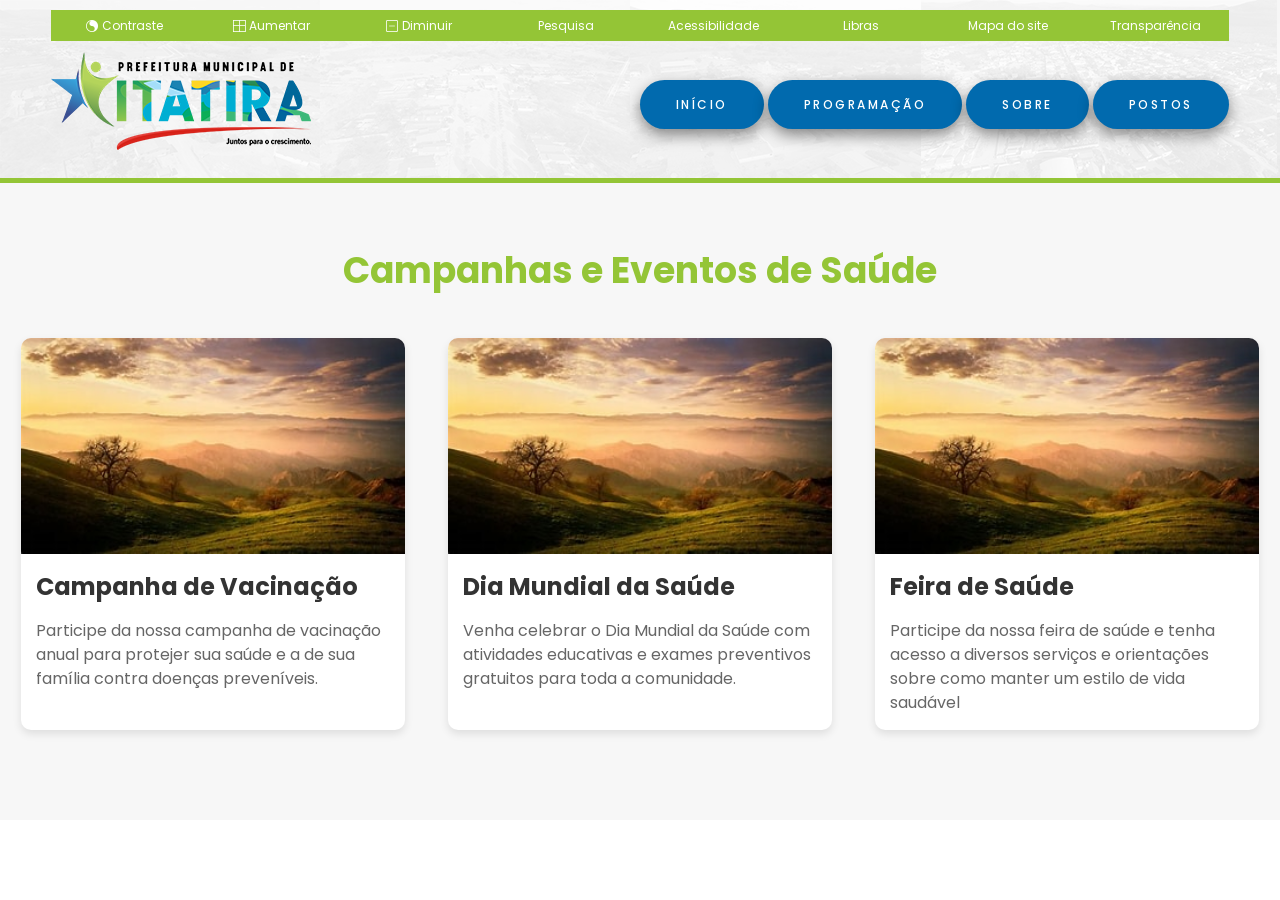
<file: index.html>
<!DOCTYPE html>
<html lang="pt-br">
<head>
    <meta charset="UTF-8">
    <meta name="viewport" content="width=device-width, initial-scale=1.0">
    <title>Saúde - Itatira</title>

    <link rel="stylesheet" href="CSS\style.css"> <!-- Link da folha de estilo - CSS-->
    <!-- Core css -->
    <link rel="stylesheet" href="https://cdn.jsdelivr.net/npm/bootstrap-icons@1.10.5/font/bootstrap-icons.css">
    <!-- /. Core css -->

    <!-- Linkagem de fonts e icons -->
    <link rel="preconnect" href="https://fonts.googleapis.com">
    <link rel="preconnect" href="https://fonts.gstatic.com" crossorigin>
    <link href="https://fonts.googleapis.com/css2?family=Poppins:ital,wght@0,100;0,200;0,300;0,400;0,500;0,600;0,700;0,800;0,900;1,100;1,200;1,300;1,400;1,500;1,600;1,700;1,800;1,900&display=swap" rel="stylesheet">
    <link rel="preconnect" href="https://fonts.googleapis.com">
    <link rel="preconnect" href="https://fonts.gstatic.com" crossorigin>
    <link href="https://fonts.googleapis.com/css2?family=Licorice&display=swap" rel="stylesheet">
    
    <link rel="stylesheet" href="https://cdn.jsdelivr.net/npm/bootstrap-icons@1.11.3/font/bootstrap-icons.min.css">
    <!-- Icons -->
</head>
<body>
        <header id="inicio" style="background-image: url(IMG/bgHeader.jpg);">
            <div class="container-menu" style="background-color: #94C536; text-align: center; ">
                <div class="container">
                    <div class="row" id="font-setting-buttons" style="line-height: 30px; display: flex;">
                        <div style="margin-bottom: 0px; padding-left:0; padding-right:0; flex: 1;"><a href="#altocontraste" id="altocontraste" onclick="window.toggleContrast()" style="cursor:pointer;" accesskey="2" title="Aplicar Contraste"><i class="bi bi-brilliance"></i> <span class="nomefora"> Contraste</span></a></div>
                        <div style="margin-bottom: 0px; padding-left:0; padding-right:0; flex: 1;"><a class="nav-link increase-me btn-list-top" style="cursor:pointer; " accesskey="A" title="Aumentar texto"><i class="bi bi-border-all"></i> <span class="nomefora"> Aumentar</span></a></div>
                        <div style="margin-bottom: 0px; padding-left:0; padding-right:0; flex: 1;"><a class="nav-link decrease-me btn-list-top" style="cursor:pointer; " accesskey="D" title="Diminuir texto"><i class="bi bi-dash-square"></i> <span class="nomefora"> Diminuir</span></a></div>
                        <div style="margin-bottom: 0px; padding-left:0; padding-right:0; flex: 1;"><a href="/pesquisa.php"><i class="fa fa-search" title="Pesquisa avançada"></i> <span class="nomefora">Pesquisa</span></a></div>
                        <div style="margin-bottom: 0px; padding-left:0; padding-right:0; flex: 1;"><a href="/acessibilidade.php" accesskey="1" title="Página de acessibilidade"><i class="fa fa-smile-o"></i> <span class="nomefora">Acessibilidade</span></a></div>
                        <div style="margin-bottom: 0px; padding-left:0; padding-right:0; flex: 1;"><a style="cursor:pointer;" href="https://www.gov.br/governodigital/pt-br/vlibras" target="_blank" accesskey="M" title="VLibras"><i class="fa fa-hand-paper-o"></i> <span class="nomefora"> Libras</span></a>
                        </div>
                        <div style="margin-bottom: 0px; padding-left:0; padding-right:0; flex: 1;"> <a class="nav-link btn-list-top" href="/mapadosite.php" accesskey="M"><i class="fa fa-sitemap" title="Mapa do site navegue"></i><span class="nomefora"> Mapa do site</span></a></div>
                        <div style="margin-bottom: 0px; padding-left:0; padding-right:0; flex: 1;"><a href="/acessoainformacao.php"><i class="fa fa-bars"></i> <span class="nomefora" title="Transparência da entidade"> Transparência</span></a></div>
                    </div>
                </div>
            </div>
            <div class="interface">
                <div class="logo">
                    <a href="#">
                        <img src="IMG\logoPrefeitura.png" alt="Logo prefeitura">
                    </a>
                </div> <!-- /. Logo-->

                <nav class="menuDesktop">
                    <ul>
                        <li><a href="#inicio">Início</a></li>
                        <li><a href="#especialidades">Programação</a></li>
                        <li><a href="#sobre">Sobre</a></li>
                        <li><a href="#portfolio">Postos</a></li>
                    </ul>
                </nav><!-- /. menuDesktop-->
            </div> <!-- /. interface -->
        </header> <!-- /. inicio -->
        
        <!--Seção de Campanhas e Eventos-->
        <section id="campanhas-eventos" class="campanhas-eventos">
            <div class="container">
                <h2 class="titulo">Campanhas e Eventos de Saúde</h2>
                <div class="row eventos-lista">
                    <div class="evento">
                        <img src="IMG/th.jfif" alt="Imagem">
                        <h3>Campanha de Vacinação</h3>
                        <p>Participe da nossa campanha de vacinação anual para protejer sua saúde e a de sua família contra doenças preveníveis.</p>
                    </div>
                    <div class="evento">
                        <img src="IMG/th.jfif" alt="Imagem">
                        <h3>Dia Mundial da Saúde</h3>
                        <p>Venha celebrar o Dia Mundial da Saúde com atividades educativas e exames preventivos gratuitos para toda a comunidade.</p>
                    </div>
                    <div class="evento">
                        <img src="IMG/th.jfif" alt="Imagem">
                        <h3>Feira de Saúde</h3>
                        <p>Participe da nossa feira de saúde e tenha acesso a diversos serviços e orientações sobre como manter um estilo de vida saudável</p>
                    </div>
                </div>
            </div>
        </section>
        
</body>
</html>
</file>
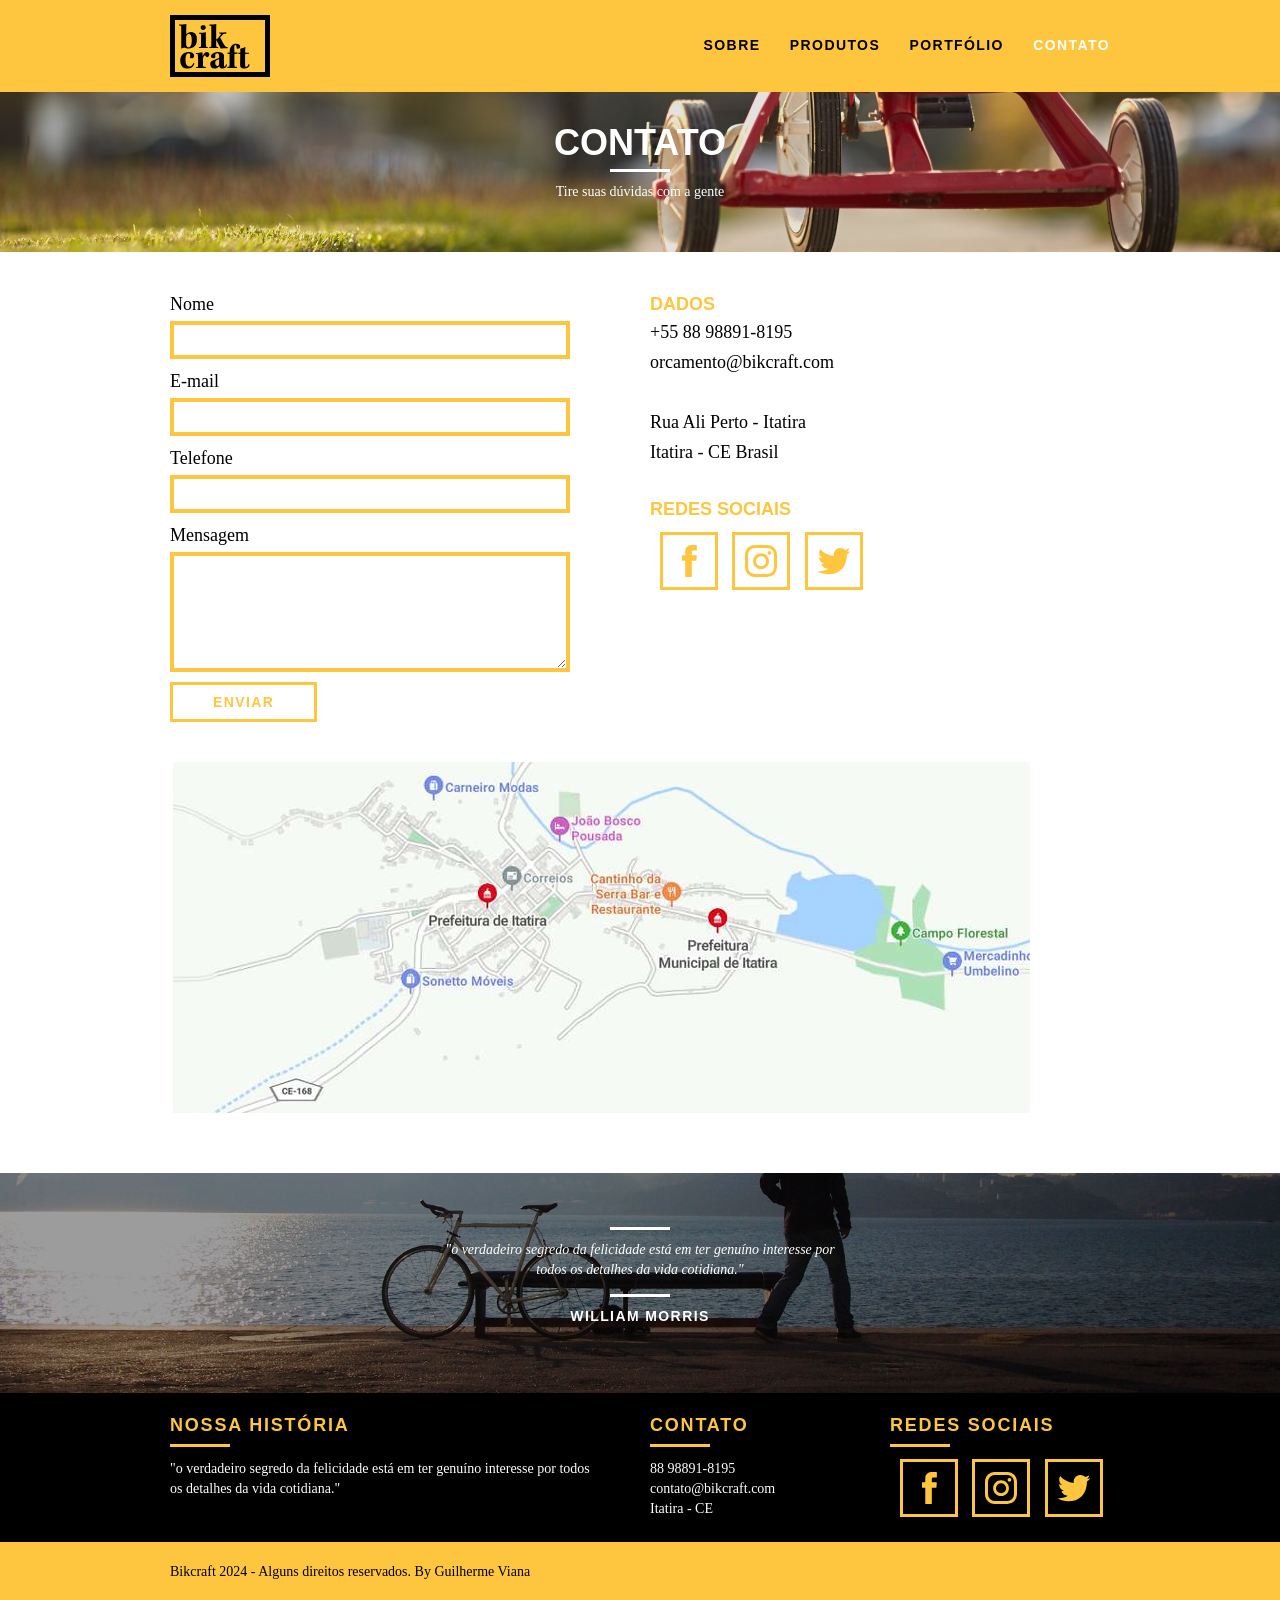
<file: contato.html>
<!DOCTYPE html>
<html lang="pt-br">
    <head>
        <meta charset="utf-8">
        <title>Bikcraft - Contato - 88 98891-8195</title>
		<meta name="description" content="Compre a sua bicicleta personalizada na Bikcraft. Possuímos modelos Passeio, Retrô e Esporte.">

		<meta property="og:type" content="website"/>
		<meta property="og:title" content="Bikcraft - Contato - 21 9999-9999"/>
		<meta property="og:description" content="Compre a sua bicicleta personalizada na Bikcraft. Possuímos modelos Passeio, Retrô e Esporte."/>
		<meta property="og:url" content="http://bikcraft.com/contato.html"/>
		<meta property="og:image" content="http://bikcraft.com/img/og-image.png"/>

        <meta name="viewport" content="width=device-width, initial-scale=1">

        <link rel="shortcut icon" href="favicon.png">
        
        <link rel="stylesheet" href="css/style.css">
        <script>document.documentElement.classList.add("js");</script>
    </head>
    <body>

        <header class="header">
            <div class="container">
                <a href="index.html" class="grid-4">
                    <img src="img/bikcraft.svg" alt="Bikcraft">
                </a>
                <nav class="grid-12 header_menu">
                    <ul>
                        <li><a href="sobre.html">Sobre</a></li>
                        <li><a href="produtos.html" >Produtos</a></li>
                        <li><a href="portfolio.html">Portfólio</a></li>
                        <li><a href="contato.html" class="menu_ativo">Contato</a></li>
                    </ul>
                </nav>
            </div>
        </header>

        <section class="introducao-interna interna_contato">
            <div class="container">
                <h1 data-anime="400" class="fadeInDown">Contato</h1>
                <p data-anime="800" class="fadeInDown">Tire suas dúvidas com a gente</p>
            </div>
        </section>

        <section class="contato container fadeInDown" data-anime="1200">
            <form id="form_orcamento" method="POST" action="./enviar.php" class="contato_form grid-8 formphp">
                <label for="nome">Nome</label>
                <input type="text" id="nome" name="nome" required>
                <label for="email">E-mail</label>
                <input type="email" id="email" name= "email" required >
                <label for="telefone">Telefone</label>
                <input type="text" id="telefone" name="telefone" >

                <label class="nao-aparece">Se você não é um robô, deixe em branco.</label>
                <input type="text" class="nao-aparece" name="leaveblank">
                <label class="nao-aparece">Se você não é um robô, não mude este campo.</label>
                <input type="text" class="nao-aparece" name="dontchange" value="http://">

                <label for="mensagem">Mensagem</label>
                <textarea id="mensagem" name="mensagem" required></textarea>
                <button id="enviar" name="enviar" class="btn btn-preto" type="submit">Enviar</button>
            </form>
            <div class="contato_dados grid-8">
                <h3>Dados</h3>
                <span>+55 88 98891-8195</span>
                <span>orcamento@bikcraft.com</span>
                <span>Rua Ali Perto - Itatira</span>
                <span>Itatira - CE Brasil</span>
                <h3>Redes Sociais</h3>
                <ul>
                    <li><a href="http://facebook.com" target="_blank"><img src="img/redes-sociais/facebook.svg" alt="Facebook"></a></li>
                    <li><a href="http://instagram.com" target="_blank"><img src="img/redes-sociais/instagram.svg" alt="Instagram"></a></li>
                    <li><a href="http://twitter.com" target="_blank"><img src="img/redes-sociais/twitter.svg" alt="Twitter"></a></li>
                </ul>
            </div>
        </section>

        <section class="container contato_mapa">
            <a href="http://google.com" target="_blank" class="grid-16"><img src="img/endereço-bikcraft.png" alt="Endereço da Bikcraft"></a>
        </section>

        <div class="quebra">
            
            <blockquote class="quote-externo container">
                <p>"o verdadeiro segredo da felicidade está em ter genuíno interesse por todos os detalhes da vida cotidiana."</p>
                <cite>WILLIAM MORRIS</cite>
            </blockquote>
        </div>

        <footer>
            <div class="footer">
                <div class="container">

                    <div class="grid-8 footer_historia" >
                        <h3>Nossa História</h3>
                        <p>"o verdadeiro segredo da felicidade está em ter genuíno interesse por todos os detalhes da vida cotidiana."</p>
                    </div>

                    <div class="grid-4 footer_contato">
                        <h3>Contato</h3>
                        <ul>
                            <li>88 98891-8195</li>
                            <li>contato@bikcraft.com</li>
                            <li>Itatira - CE</li>
                        </ul>
                    </div>

                    <div class="grid-4 footer_redes">
                        <h3>Redes Sociais</h3>
                        <ul>
                            <li><a href="http://facebook.com" target="_blank"><img src="img/redes-sociais/facebook.svg" alt="Facebook"></a></li>
                            <li><a href="http://instagram.com/a7xsempre" target="_blank"><img src="img/redes-sociais/instagram.svg" alt="Instagram"></a></li>
                            <li><a href="http://twitter.com" target="_blank"><img src="img/redes-sociais/twitter.svg" alt="Twitter"></a></li>
                        </ul>
                    </div>
                </div>

            </div>

            <div class="copy">
                <div class="container">
                    <p class="grid-16">Bikcraft 2024 - Alguns direitos reservados. By Guilherme Viana</p>
                </div>
            </div>
        </footer>

        <script src="./js/simple-anime.js"></script>
        <script src="./js/simple-form.js"></script>
        <script src="./js/script.js"></script>
    </body>
</html>
</file>
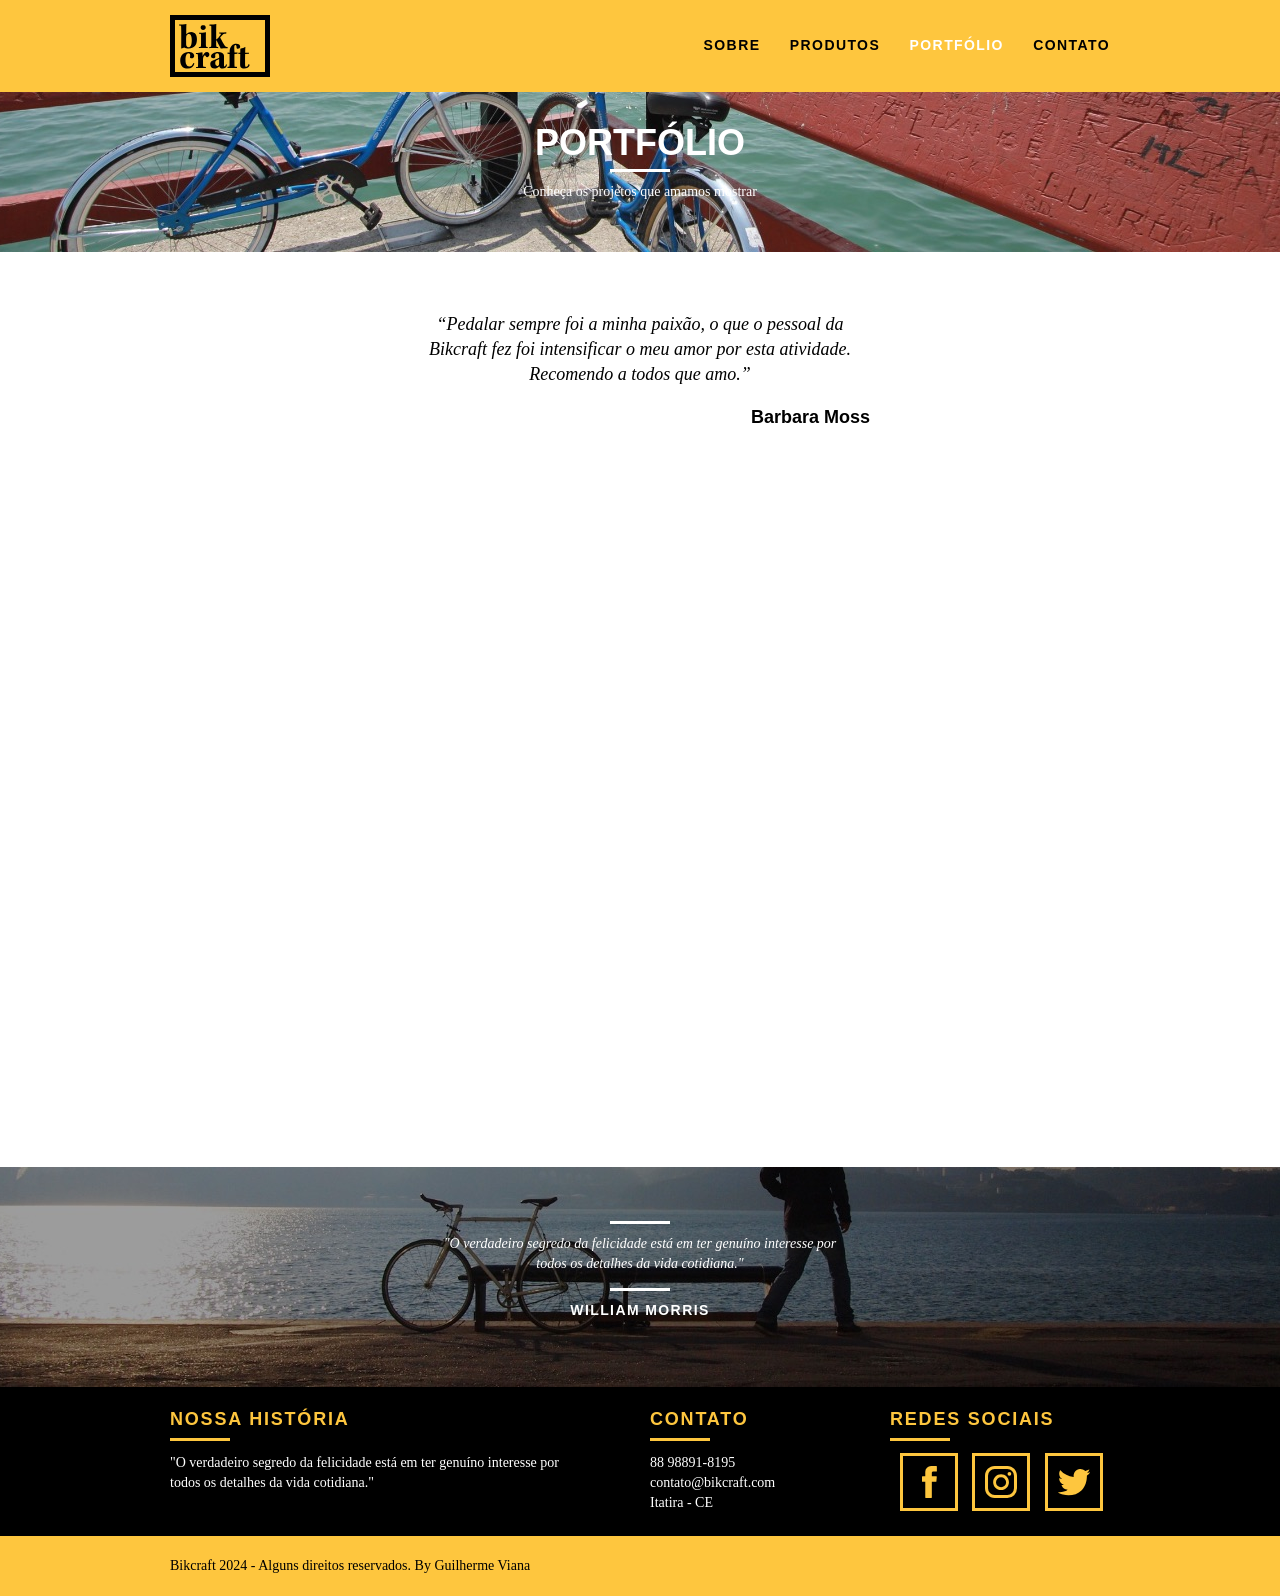
<file: portfolio.html>
<!DOCTYPE html>
<html lang="pt-br">
    <head>
        <meta charset="utf-8">
        <title>Bikcraft - Conheça o portfólio de clientes</title>
		<meta name="description" content="Compre a sua bicicleta personalizada na Bikcraft. Possuímos modelos Passeio, Retrô e Esporte.">

		<meta property="og:type" content="website"/>
		<meta property="og:title" content="Bikcraft - Conheça o portfólio de clientes"/>
		<meta property="og:description" content="Compre a sua bicicleta personalizada na Bikcraft. Possuímos modelos Passeio, Retrô e Esporte."/>
		<meta property="og:url" content="http://bikcraft.com/portfolio.html"/>
		<meta property="og:image" content="http://bikcraft.com/img/og-image.png"/>

        <meta name="viewport" content="width=device-width, initial-scale=1">
        
        <link rel="shortcut icon" href="favicon.png">
        
        <link rel="stylesheet" href="css/style.css">
        <script>document.documentElement.classList.add("js");</script>
    </head>
    <body>

        <header class="header">
            <div class="container">
                <a href="index.html" class="grid-4">
                    <img src="img/bikcraft.svg" alt="Bikcraft">
                </a>
                <nav class="grid-12 header_menu">
                    <ul>
                        <li><a href="sobre.html" >Sobre</a></li>
                        <li><a href="produtos.html">Produtos</a></li>
                        <li><a href="portfolio.html" class="menu_ativo">Portfólio</a></li>
                        <li><a href="contato.html">Contato</a></li>
                    </ul>
                </nav>
            </div>
        </header>

        <section class="introducao-interna interna_portfolio">
            <div class="container">
                <h1 data-anime="400" class="fadeInDown">Portfólio</h1>
                <p data-anime="800" class="fadeInDown">Conheça os projetos que amamos mostrar</p>
            </div>
        </section>

        <section class="container fadeInDown" data-slide="quote" data-anime="1000">
            <blockquote class="quote_clientes">
                <p>“Pedalar sempre foi a minha paixão, o que o pessoal da Bikcraft fez foi intensificar o meu amor por esta atividade. Recomendo a todos que amo.”</p>
                <cite>Barbara Moss</cite>
            </blockquote>
            <blockquote class="quote_clientes">
                <p>“Nada melhor do que dar um rolê com a minha Bikcraft na orla. Essa é a minha companheira mais fiel, nunca me traiu e está sempre a minha disposição.”</p>
                <cite>Jhony Rato</cite>
            </blockquote>
            <blockquote class="quote_clientes">
                <p>“Aqueles que ainda não possuem uma Bikcraft, não sabem o que estão perdendo. A precisão é absurda e a velocidade transcendental. Nunca vi nada igual.”</p>
                <cite>Bernardo</cite>
            </blockquote>
        </section>

        <section class="portfolio fadeInDown" data-anime="1200">
            <div class="container" data-slide="portfolio">
                <ul class="portfolio_lista">
                    <li class="grid-8"><img src="img/portfolio/retro.jpg" alt="Bicicleta Retro"></li>
                    <li class="grid-8"><img src="img/portfolio/passeio.jpg" alt="Bicicleta Passeio"></li>
                    <li class="grid-16"><img src="img/portfolio/esporte.jpg" alt="Bicicleta Esporte"></li>
                </ul>
                <ul class="portfolio_lista">
                    <li class="grid-8"><img src="img/portfolio/passeio.jpg" alt="Bicicleta Passeio"></li>
                    <li class="grid-8"><img src="img/portfolio/retro.jpg" alt="Bicicleta Retro"></li>
                    <li class="grid-16"><img src="img/portfolio/esporte.jpg" alt="Bicicleta Esporte"></li>
                </ul>
            </div>
        </section>

        <div class="quebra">
            
            <blockquote class="quote-externo container">
                <p>"O verdadeiro segredo da felicidade está em ter genuíno interesse por todos os detalhes da vida cotidiana."</p>
                <cite>WILLIAM MORRIS</cite>
            </blockquote>
        </div>

        <footer>
            <div class="footer">
                <div class="container">

                    <div class="grid-8 footer_historia" >
                        <h3>Nossa História</h3>
                        <p>"O verdadeiro segredo da felicidade está em ter genuíno interesse por todos os detalhes da vida cotidiana."</p>
                    </div>

                    <div class="grid-4 footer_contato">
                        <h3>Contato</h3>
                        <ul>
                            <li>88 98891-8195</li>
                            <li>contato@bikcraft.com</li>
                            <li>Itatira - CE</li>
                        </ul>
                    </div>

                    <div class="grid-4 footer_redes">
                        <h3>Redes Sociais</h3>
                        <ul>
                            <li><a href="http://facebook.com" target="_blank"><img src="img/redes-sociais/facebook.svg" alt="Facebook"></a></li>
                            <li><a href="http://instagram.com/a7xsempre" target="_blank"><img src="img/redes-sociais/instagram.svg" alt="Instagram"></a></li>
                            <li><a href="http://twitter.com" target="_blank"><img src="img/redes-sociais/twitter.svg" alt="Twitter"></a></li>
                        </ul>
                    </div>
                </div>

            </div>

            <div class="copy">
                <div class="container">
                    <p class="grid-16">Bikcraft 2024 - Alguns direitos reservados. By Guilherme Viana</p>
                </div>
            </div>
        </footer>

        <script src="./js/simple-anime.js"></script>
        <script src="./js/simple-slide.js"></script>
        <script src="./js/script.js"></script>
    </body>
</html>
</file>
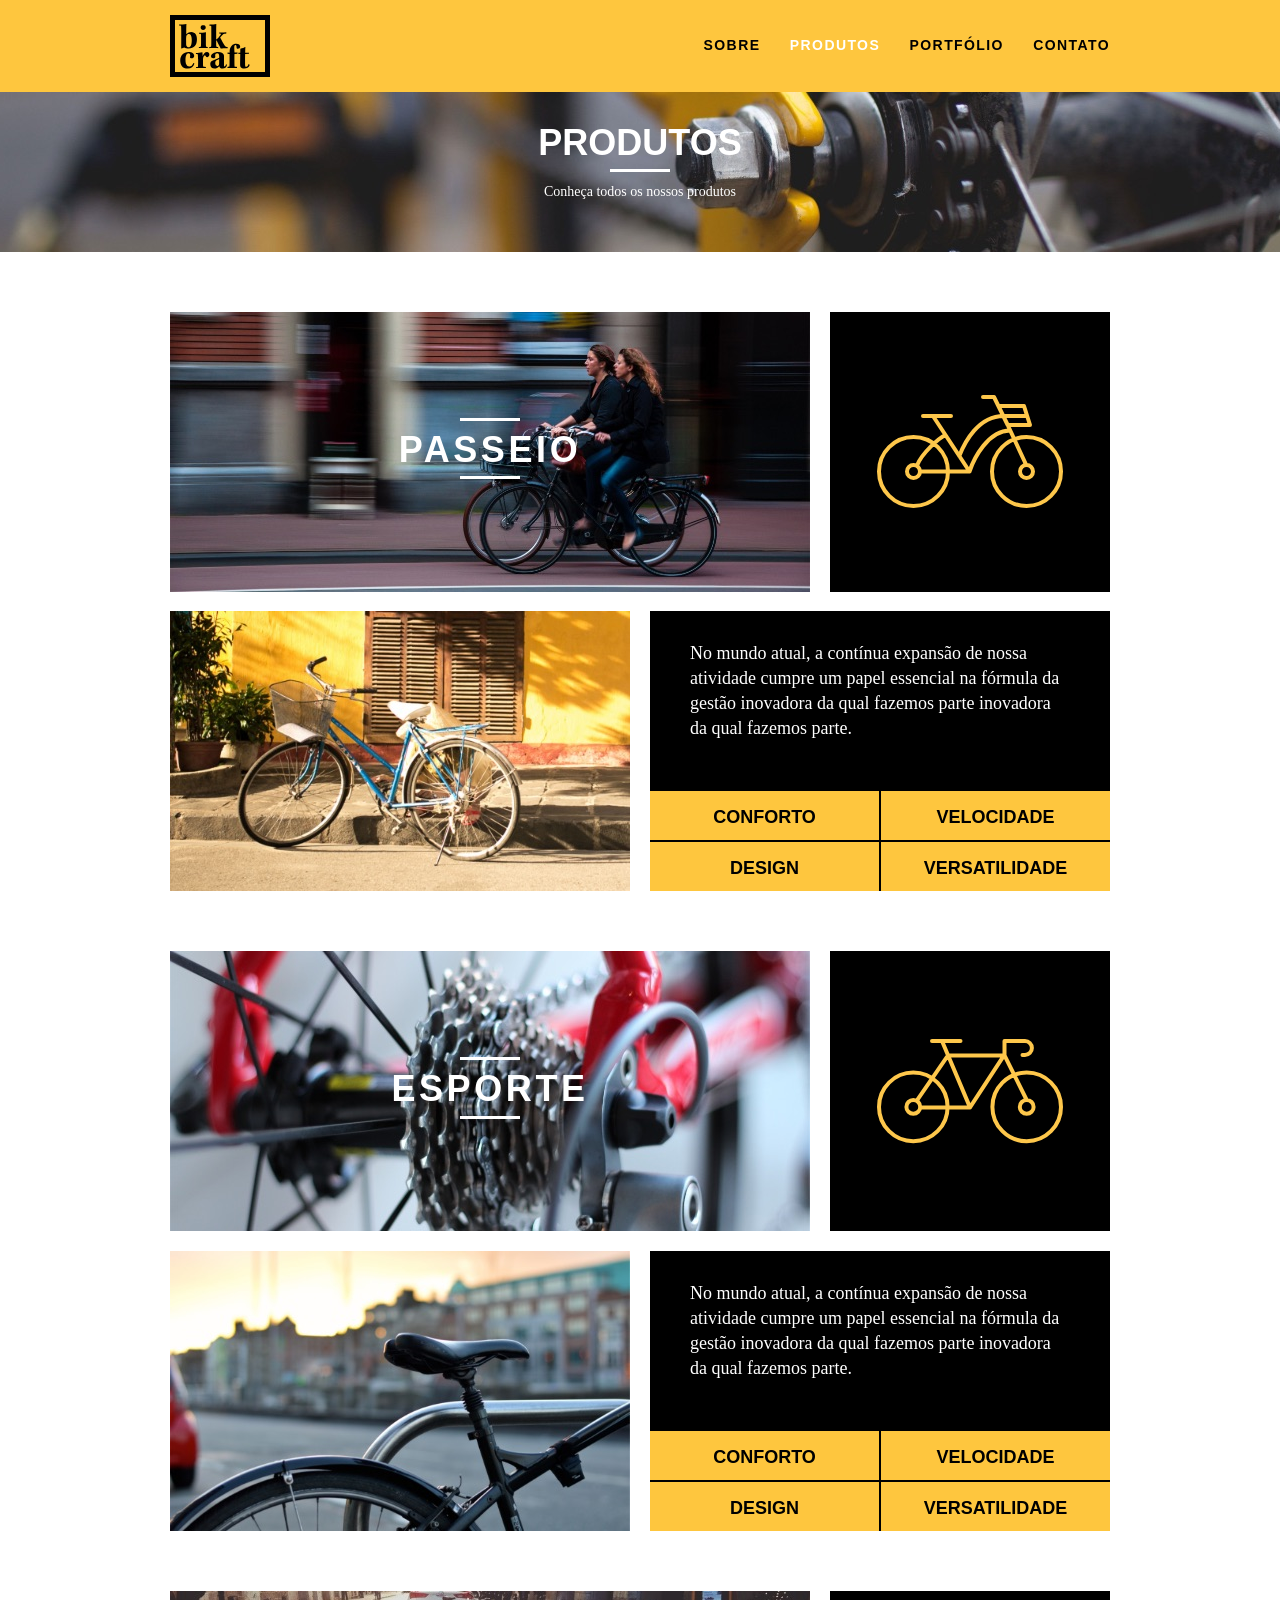
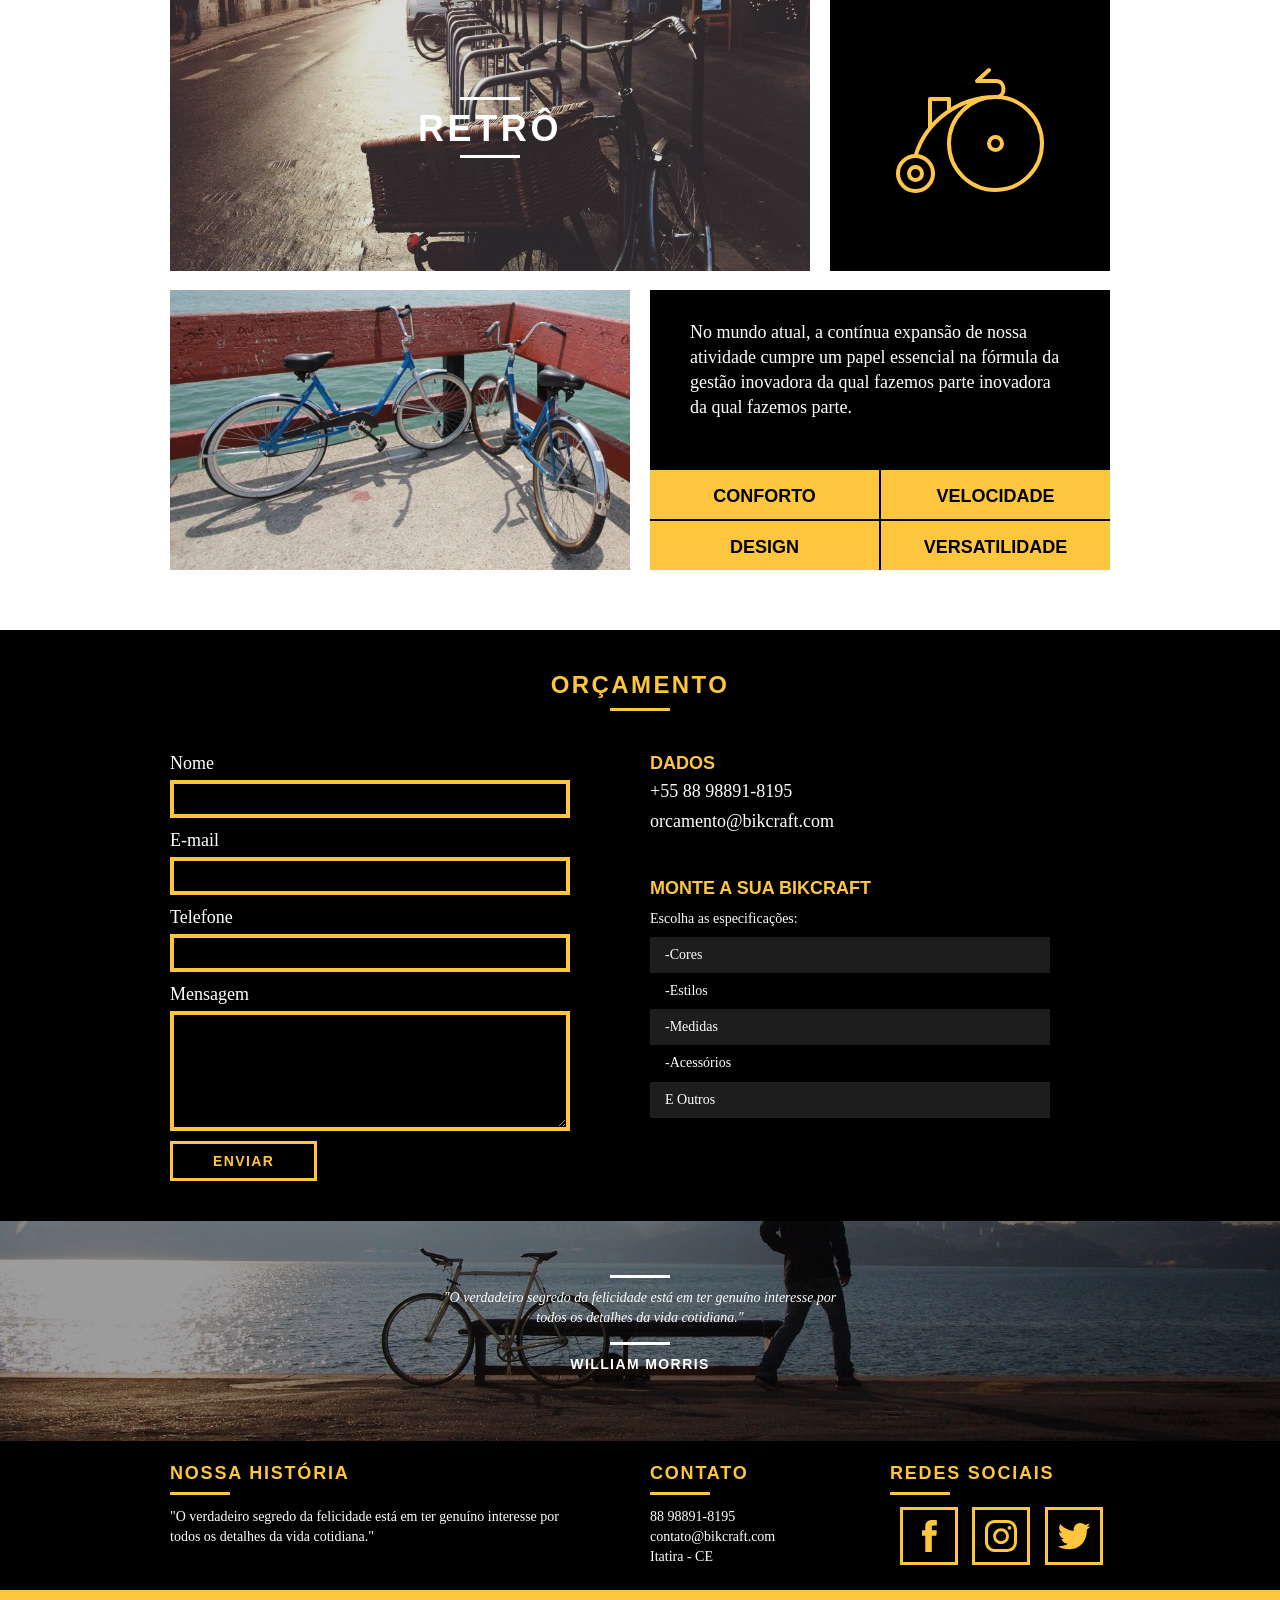
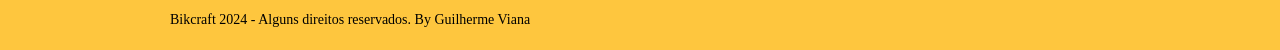
<file: produtos.html>
<!DOCTYPE html>
<html lang="pt-br">
    <head>
        <meta charset="utf-8">
        <title>Bikcraft - Conheça as linhas Passeio, Retrô e Esporte</title>
		<meta name="description" content="Compre a sua bicicleta personalizada na Bikcraft. Possuímos modelos Passeio, Retrô e Esporte.">

		<meta property="og:type" content="website"/>
		<meta property="og:title" content="Bikcraft - Conheça as linhas Passeio, Retrô e Esporte"/>
		<meta property="og:description" content="Compre a sua bicicleta personalizada na Bikcraft. Possuímos modelos Passeio, Retrô e Esporte."/>
		<meta property="og:url" content="http://bikcraft.com/produtos.html"/>
		<meta property="og:image" content="http://bikcraft.com/img/og-image.png"/>

		<meta name="viewport" content="width=device-width, initial-scale=1">

        <link rel="shortcut icon" href="favicon.png">
        
        <link rel="stylesheet" href="css/style.css">
        <script>document.documentElement.classList.add("js");</script>
    </head>
    <body>

        <header class="header">
            <div class="container">
                <a href="index.html" class="grid-4">
                    <img src="img/bikcraft.svg" alt="Bikcraft">
                </a>
                <nav class="grid-12 header_menu">
                    <ul>
                        <li><a href="sobre.html">Sobre</a></li>
                        <li><a href="produtos.html" class="menu_ativo">Produtos</a></li>
                        <li><a href="portfolio.html">Portfólio</a></li>
                        <li><a href="contato.html">Contato</a></li>
                    </ul>
                </nav>
            </div>
        </header>

        <section class="introducao-interna interna_produtos">
            <div class="container">
                <h1 data-anime="400" class="fadeInDown">Produtos</h1>
                <p data-anime="800" class="fadeInDown">Conheça todos os nossos produtos</p>
            </div>
        </section>

        <section class="container produto_item fadeInDown" data-anime="1200">
            <div class="grid-11">
                <img src="img/produtos/bikcraft-passeio-1.jpg" alt="Bikcraft Passeio">
                <h2>Passeio</h2>
            </div>
            <div class="grid-5 produto_icone"><img src="img/produtos/passeio.svg" alt=""></div>
            <div class="grid-8"><img src="img/produtos/bikcraft-passeio-2.jpg" alt=""></div>
            <div class="grid-8 produto_info">
                <p>No mundo atual, a contínua expansão de nossa atividade cumpre um papel essencial na fórmula da gestão inovadora da qual fazemos parte inovadora da qual fazemos parte.</p>
                <ul>
                    <li>Conforto</li>
                    <li>Velocidade</li>
                    <li>Design</li>
                    <li>Versatilidade</li>
                </ul>
            </div>
        </section>

        <section class="container produto_item">
            <div class="grid-11">
                <img src="img/produtos/bikcraft-esporte-1.jpg" alt="Bikcraft esporte">
                <h2>Esporte</h2>
            </div>
            <div class="grid-5 produto_icone"><img src="img/produtos/esporte.svg" alt=""></div>
            <div class="grid-8"><img src="img/produtos/bikcraft-esporte-2.jpg" alt=""></div>
            <div class="grid-8 produto_info">
                <p>No mundo atual, a contínua expansão de nossa atividade cumpre um papel essencial na fórmula da gestão inovadora da qual fazemos parte inovadora da qual fazemos parte.</p>
                <ul>
                    <li>Conforto</li>
                    <li>Velocidade</li>
                    <li>Design</li>
                    <li>Versatilidade</li>
                </ul>
            </div>
        </section>

        <section class="container produto_item">
            <div class="grid-11">
                <img src="img/produtos/bikcraft-retro-1.jpg" alt="Bikcraft retro">
                <h2>Retrô</h2>
            </div>
            <div class="grid-5 produto_icone"><img src="img/produtos/retro.svg" alt=""></div>
            <div class="grid-8"><img src="img/produtos/bikcraft-retro-2.jpg" alt=""></div>
            <div class="grid-8 produto_info">
                <p>No mundo atual, a contínua expansão de nossa atividade cumpre um papel essencial na fórmula da gestão inovadora da qual fazemos parte inovadora da qual fazemos parte.</p>
                <ul>
                    <li>Conforto</li>
                    <li>Velocidade</li>
                    <li>Design</li>
                    <li>Versatilidade</li>
                </ul>
            </div>
        </section>

        <section class="orcamento">
            <div class="container">
                <h2 class="subtitulo">Orçamento</h2>
                <form id="form_orcamento" method="POST" action="./enviar.php" class="form grid-8 formphp">
                    <label for="nome">Nome</label>
                    <input type="text" id="nome" name="nome" required>
                    <label for="email">E-mail</label>
                    <input type="email" id="email" name= "email" required >
                    <label for="telefone">Telefone</label>
                    <input type="text" id="telefone" name="telefone" >

                    <label class="nao-aparece">Se você não é um robô, deixe em branco.</label>
                    <input type="text" class="nao-aparece" name="leaveblank">
                    <label class="nao-aparece">Se você não é um robô, não mude este campo.</label>
                    <input type="text" class="nao-aparece" name="dontchange" value="http://">

                    <label for="mensagem">Mensagem</label>
                    <textarea id="mensagem" name="mensagem" required></textarea>
                    <button id="enviar" name="enviar" class="btn" type="submit">Enviar</button>
                </form>
                <div class="orcamento_dados grid-8">
                    <h3>Dados</h3>
                    <span>+55 88 98891-8195</span>
                    <span>orcamento@bikcraft.com</span>
                    <h3>Monte a sua Bikcraft</h3>
                    <p>Escolha as especificações:</p>
                    <ul>
                        <li>-Cores</li>
                        <li>-Estilos</li>
                        <li>-Medidas</li>
                        <li>-Acessórios</li>
                        <li>E Outros</li>
                    </ul>
                </div>
            </div>
        </section>

        <div class="quebra">
            
            <blockquote class="quote-externo container">
                <p>"O verdadeiro segredo da felicidade está em ter genuíno interesse por todos os detalhes da vida cotidiana."</p>
                <cite>WILLIAM MORRIS</cite>
            </blockquote>
        </div>

        <footer>
            <div class="footer">
                <div class="container">

                    <div class="grid-8 footer_historia" >
                        <h3>Nossa História</h3>
                        <p>"O verdadeiro segredo da felicidade está em ter genuíno interesse por todos os detalhes da vida cotidiana."</p>
                    </div>

                    <div class="grid-4 footer_contato">
                        <h3>Contato</h3>
                        <ul>
                            <li>88 98891-8195</li>
                            <li>contato@bikcraft.com</li>
                            <li>Itatira - CE</li>
                        </ul>
                    </div>

                    <div class="grid-4 footer_redes">
                        <h3>Redes Sociais</h3>
                        <ul>
                            <li><a href="http://facebook.com" target="_blank"><img src="img/redes-sociais/facebook.svg" alt="Facebook"></a></li>
                            <li><a href="http://instagram.com/a7xsempre" target="_blank"><img src="img/redes-sociais/instagram.svg" alt="Instagram"></a></li>
                            <li><a href="http://twitter.com" target="_blank"><img src="img/redes-sociais/twitter.svg" alt="Twitter"></a></li>
                        </ul>
                    </div>
                </div>

            </div>

            <div class="copy">
                <div class="container">
                    <p class="grid-16">Bikcraft 2024 - Alguns direitos reservados. By Guilherme Viana</p>
                </div>
            </div>
        </footer>
        <script src="./js/simple-anime.js"></script>
        <script src="./js/simple-form.js"></script>
        <script src="./js/script.js"></script>
    </body>
</html>
</file>
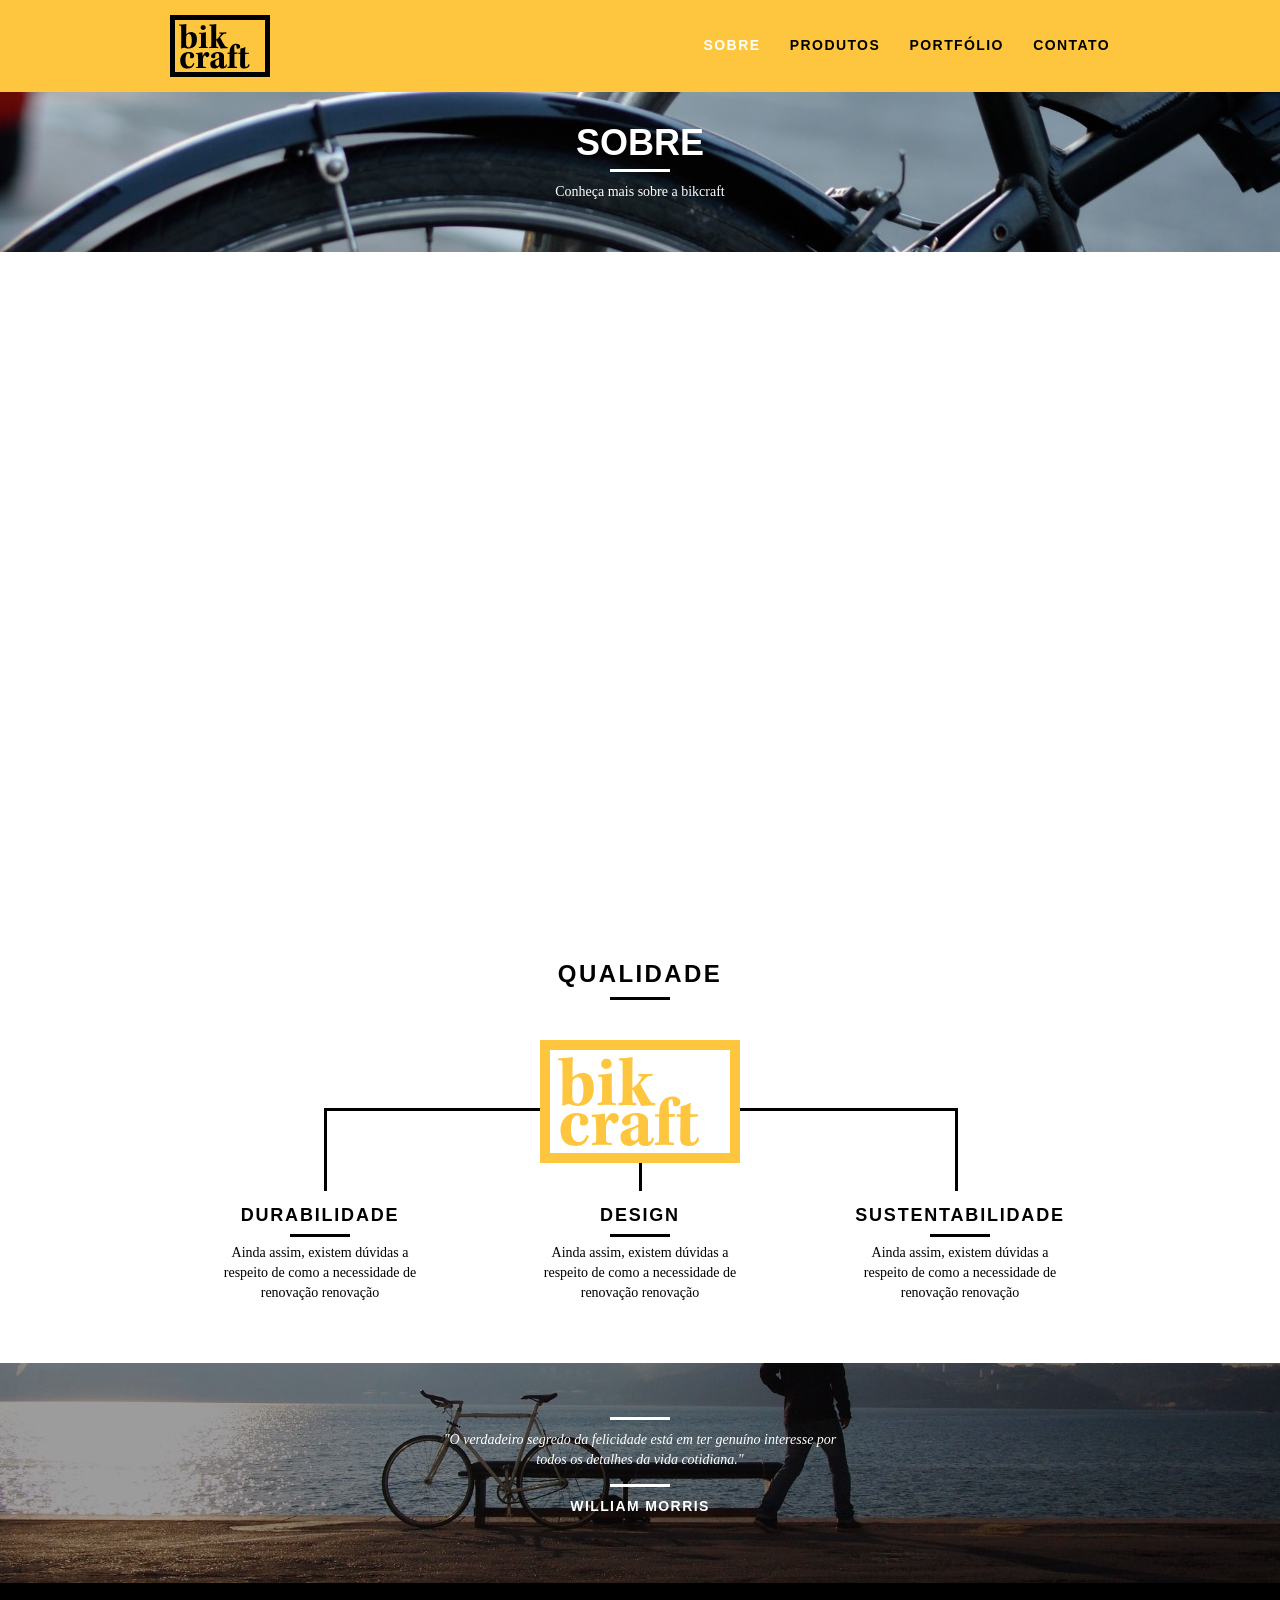
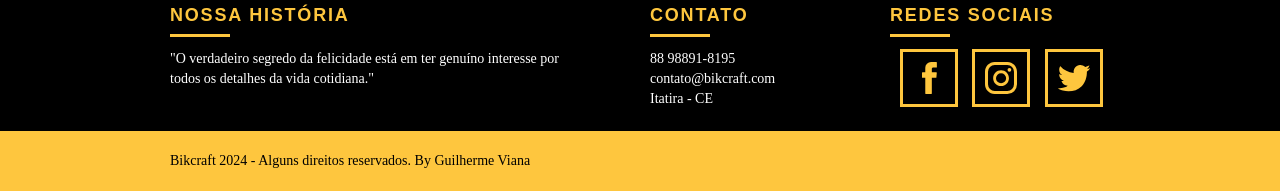
<file: sobre.html>
<!DOCTYPE html>
<html lang="pt-br">
    <head>
        <meta charset="utf-8">
        <title>Bikcraft - Saiba mais sobre a gente</title>
		<meta name="description" content="Compre a sua bicicleta personalizada na Bikcraft. Possuímos modelos Passeio, Retrô e Esporte.">

		<meta property="og:type" content="website"/>
		<meta property="og:title" content="Bikcraft - Saiba mais sobre a gente"/>
		<meta property="og:description" content="Compre a sua bicicleta personalizada na Bikcraft. Possuímos modelos Passeio, Retrô e Esporte."/>
		<meta property="og:url" content="http://bikcraft.com/sobre.html"/>
		<meta property="og:image" content="http://bikcraft.com/img/og-image.png"/>

		<meta name="viewport" content="width=device-width, initial-scale=1">

        <link rel="shortcut icon" href="favicon.png">
        
        <link rel="stylesheet" href="css/style.css">
        <script>document.documentElement.classList.add("js");</script>
    </head>
    <body>

        <header class="header">
            <div class="container">
                <a href="index.html" class="grid-4">
                    <img src="img/bikcraft.svg" alt="Bikcraft">
                </a>
                <nav class="grid-12 header_menu">
                    <ul>
                        <li><a href="sobre.html" class="menu_ativo">Sobre</a></li>
                        <li><a href="produtos.html">Produtos</a></li>
                        <li><a href="portfolio.html">Portfólio</a></li>
                        <li><a href="contato.html">Contato</a></li>
                    </ul>
                </nav>
            </div>
        </header>

        <section class="introducao-interna interna_sobre">
            <div class="container">
                <h1 data-anime="400" class="fadeInDown">Sobre</h1>
                <p data-anime="800" class="fadeInDown">Conheça mais sobre a bikcraft</p>
            </div>
        </section>

        <section class="missao_sobre container fadeInDown" data-anime="1200">
            <div class="grid-10">
                <h2 class="subtitulo-interno">História, Missão e Visão</h2>
                <p>Quando iniciamos a Bikcraft, queríamos apenas um produto que adoraríamos utilizar. Éramos apaixonados por pedalar e também por fazer as coisas com as nossas próprias mãos. Assim surgiu um sonho na garagem da nossa casa.</p>
                <p>Conheça os nossos produtos, pergunte aos nossos clientes e descubra a maravilha de ter uma Bikcraft na sua casa.</p>
            </div>

            <div class="grid-6">
                <h2 class="subtitulo-interno">Valores</h2>
                <ul>
                    <li>- Qualidade no processo com</li>
                    <li>- Foco no cliente sem perder a</li>
                    <li>- Diversão, preservando a</li>
                    <li>- Natureza com sustentabilidade</li>
                </ul>
            </div>

            <div class="grid-16 foto-equipe">
                <img src="img/equipe-bikcraft.jpg" alt="Equipe Bikcraft">
            </div>
        </section>

        <section class="qualidade container">
            <h2 class="subtitulo">Qualidade</h2>
            <img src="img/bikcraft-qualidade.svg" alt="Bikcraft">
            <ul class="qualidade_lista">
                <li class="grid-1-3">
                    <h3>Durabilidade</h3>
                    <p>Ainda assim, existem dúvidas a respeito de como a necessidade de renovação renovação</p>
                </li>
                <li class="grid-1-3">
                    <h3>Design</h3>
                    <p>Ainda assim, existem dúvidas a respeito de como a necessidade de renovação renovação</p>
                </li>
                <li class="grid-1-3">
                    <h3>Sustentabilidade</h3>
                    <p>Ainda assim, existem dúvidas a respeito de como a necessidade de renovação renovação</p>
                </li>
            </ul>
        </section>

        <div class="quebra">
            
            <blockquote class="quote-externo container">
                <p>"O verdadeiro segredo da felicidade está em ter genuíno interesse por todos os detalhes da vida cotidiana."</p>
                <cite>WILLIAM MORRIS</cite>
            </blockquote>
        </div>

        <footer>
            <div class="footer">
                <div class="container">

                    <div class="grid-8 footer_historia" >
                        <h3>Nossa História</h3>
                        <p>"O verdadeiro segredo da felicidade está em ter genuíno interesse por todos os detalhes da vida cotidiana."</p>
                    </div>

                    <div class="grid-4 footer_contato">
                        <h3>Contato</h3>
                        <ul>
                            <li>88 98891-8195</li>
                            <li>contato@bikcraft.com</li>
                            <li>Itatira - CE</li>
                        </ul>
                    </div>

                    <div class="grid-4 footer_redes">
                        <h3>Redes Sociais</h3>
                        <ul>
                            <li><a href="http://facebook.com" target="_blank"><img src="img/redes-sociais/facebook.svg" alt="Facebook"></a></li>
                            <li><a href="http://instagram.com/a7xsempre" target="_blank"><img src="img/redes-sociais/instagram.svg" alt="Instagram"></a></li>
                            <li><a href="http://twitter.com" target="_blank"><img src="img/redes-sociais/twitter.svg" alt="Twitter"></a></li>
                        </ul>
                    </div>
                </div>

            </div>

            <div class="copy">
                <div class="container">
                    <p class="grid-16">Bikcraft 2024 - Alguns direitos reservados. By Guilherme Viana</p>
                </div>
            </div>
        </footer>

        <script src="./js/simple-anime.js"></script>
        <script src="./js/script.js"></script>
    </body>
</html>
</file>
<file: css/style.css>
/*! normalize.css v8.0.1 | MIT License | github.com/necolas/normalize.css */

/* Document
   ========================================================================== */

/**
 * 1. Correct the line height in all browsers.
 * 2. Prevent adjustments of font size after orientation changes in iOS.
 */

 html {
    line-height: 1.15; /* 1 */
    -webkit-text-size-adjust: 100%; /* 2 */
  }
  
  /* Sections
     ========================================================================== */
  
  /**
   * Remove the margin in all browsers.
   */
  
  body {
    margin: 0;
  }
  
  /**
   * Render the `main` element consistently in IE.
   */
  
  main {
    display: block;
  }
  
  /**
   * Correct the font size and margin on `h1` elements within `section` and
   * `article` contexts in Chrome, Firefox, and Safari.
   */
  
  h1 {
    font-size: 2em;
    margin: 0.67em 0;
  }
  
  /* Grouping content
     ========================================================================== */
  
  /**
   * 1. Add the correct box sizing in Firefox.
   * 2. Show the overflow in Edge and IE.
   */
  
  hr {
    box-sizing: content-box; /* 1 */
    height: 0; /* 1 */
    overflow: visible; /* 2 */
  }
  
  /**
   * 1. Correct the inheritance and scaling of font size in all browsers.
   * 2. Correct the odd `em` font sizing in all browsers.
   */
  
  pre {
    font-family: monospace, monospace; /* 1 */
    font-size: 1em; /* 2 */
  }
  
  /* Text-level semantics
     ========================================================================== */
  
  /**
   * Remove the gray background on active links in IE 10.
   */
  
  a {
    background-color: transparent;
  }
  
  /**
   * 1. Remove the bottom border in Chrome 57-
   * 2. Add the correct text decoration in Chrome, Edge, IE, Opera, and Safari.
   */
  
  abbr[title] {
    border-bottom: none; /* 1 */
    text-decoration: underline; /* 2 */
    text-decoration: underline dotted; /* 2 */
  }
  
  /**
   * Add the correct font weight in Chrome, Edge, and Safari.
   */
  
  b,
  strong {
    font-weight: bolder;
  }
  
  /**
   * 1. Correct the inheritance and scaling of font size in all browsers.
   * 2. Correct the odd `em` font sizing in all browsers.
   */
  
  code,
  kbd,
  samp {
    font-family: monospace, monospace; /* 1 */
    font-size: 1em; /* 2 */
  }
  
  /**
   * Add the correct font size in all browsers.
   */
  
  small {
    font-size: 80%;
  }
  
  /**
   * Prevent `sub` and `sup` elements from affecting the line height in
   * all browsers.
   */
  
  sub,
  sup {
    font-size: 75%;
    line-height: 0;
    position: relative;
    vertical-align: baseline;
  }
  
  sub {
    bottom: -0.25em;
  }
  
  sup {
    top: -0.5em;
  }
  
  /* Embedded content
     ========================================================================== */
  
  /**
   * Remove the border on images inside links in IE 10.
   */
  
  img {
    border-style: none;
  }
  
  /* Forms
     ========================================================================== */
  
  /**
   * 1. Change the font styles in all browsers.
   * 2. Remove the margin in Firefox and Safari.
   */
  
  button,
  input,
  optgroup,
  select,
  textarea {
    font-family: inherit; /* 1 */
    font-size: 100%; /* 1 */
    line-height: 1.15; /* 1 */
    margin: 0; /* 2 */
  }
  
  /**
   * Show the overflow in IE.
   * 1. Show the overflow in Edge.
   */
  
  button,
  input { /* 1 */
    overflow: visible;
  }
  
  /**
   * Remove the inheritance of text transform in Edge, Firefox, and IE.
   * 1. Remove the inheritance of text transform in Firefox.
   */
  
  button,
  select { /* 1 */
    text-transform: none;
  }
  
  /**
   * Correct the inability to style clickable types in iOS and Safari.
   */
  
  button,
  [type="button"],
  [type="reset"],
  [type="submit"] {
    -webkit-appearance: button;
  }
  
  /**
   * Remove the inner border and padding in Firefox.
   */
  
  button::-moz-focus-inner,
  [type="button"]::-moz-focus-inner,
  [type="reset"]::-moz-focus-inner,
  [type="submit"]::-moz-focus-inner {
    border-style: none;
    padding: 0;
  }
  
  /**
   * Restore the focus styles unset by the previous rule.
   */
  
  button:-moz-focusring,
  [type="button"]:-moz-focusring,
  [type="reset"]:-moz-focusring,
  [type="submit"]:-moz-focusring {
    outline: 1px dotted ButtonText;
  }
  
  /**
   * Correct the padding in Firefox.
   */
  
  fieldset {
    padding: 0.35em 0.75em 0.625em;
  }
  
  /**
   * 1. Correct the text wrapping in Edge and IE.
   * 2. Correct the color inheritance from `fieldset` elements in IE.
   * 3. Remove the padding so developers are not caught out when they zero out
   *    `fieldset` elements in all browsers.
   */
  
  legend {
    box-sizing: border-box; /* 1 */
    color: inherit; /* 2 */
    display: table; /* 1 */
    max-width: 100%; /* 1 */
    padding: 0; /* 3 */
    white-space: normal; /* 1 */
  }
  
  /**
   * Add the correct vertical alignment in Chrome, Firefox, and Opera.
   */
  
  progress {
    vertical-align: baseline;
  }
  
  /**
   * Remove the default vertical scrollbar in IE 10+.
   */
  
  textarea {
    overflow: auto;
  }
  
  /**
   * 1. Add the correct box sizing in IE 10.
   * 2. Remove the padding in IE 10.
   */
  
  [type="checkbox"],
  [type="radio"] {
    box-sizing: border-box; /* 1 */
    padding: 0; /* 2 */
  }
  
  /**
   * Correct the cursor style of increment and decrement buttons in Chrome.
   */
  
  [type="number"]::-webkit-inner-spin-button,
  [type="number"]::-webkit-outer-spin-button {
    height: auto;
  }
  
  /**
   * 1. Correct the odd appearance in Chrome and Safari.
   * 2. Correct the outline style in Safari.
   */
  
  [type="search"] {
    -webkit-appearance: textfield; /* 1 */
    outline-offset: -2px; /* 2 */
  }
  
  /**
   * Remove the inner padding in Chrome and Safari on macOS.
   */
  
  [type="search"]::-webkit-search-decoration {
    -webkit-appearance: none;
  }
  
  /**
   * 1. Correct the inability to style clickable types in iOS and Safari.
   * 2. Change font properties to `inherit` in Safari.
   */
  
  ::-webkit-file-upload-button {
    -webkit-appearance: button; /* 1 */
    font: inherit; /* 2 */
  }
  
  /* Interactive
     ========================================================================== */
  
  /*
   * Add the correct display in Edge, IE 10+, and Firefox.
   */
  
  details {
    display: block;
  }
  
  /*
   * Add the correct display in all browsers.
   */
  
  summary {
    display: list-item;
  }
  
  /* Misc
     ========================================================================== */
  
  /**
   * Add the correct display in IE 10+.
   */
  
  template {
    display: none;
  }
  
  /**
   * Add the correct display in IE 10.
   */
  
  [hidden] {
    display: none;
  }

  /* ==========================================================================
Reset
   ========================================================================== */

/**
 * Remove anchor text-decoration
 */ 

a {
	text-decoration: none;
}

/**
 * Remove list-style
 */ 

ol, ul {
	list-style: none;
}

html, body, div, span, iframe, h1, h2, h3, h4, h5, h6, p, blockquote, a, em, img, dl, dt, dd, ol, ul, li, fieldset, form, label, legend, article, footer, header, nav, section, main {
	margin: 0;
	padding: 0;
	border: 0;
	vertical-align: baseline;
}

h1, h2, h3, h4, h5, h6, p, a, ul {
	font-size: 1em;
	font-weight: normal;
}

*, *:before, *:after {
	-webkit-box-sizing: border-box; 
	-moz-box-sizing: border-box; 
	box-sizing: border-box;
}

.container {
	width: 960px;
	margin: 0 auto;
	padding: 0px;
	position: relative;
}

.container:after, .container:before {
	content: " ";
	display: table;
}

.container:after {
	clear: both;
}

.grid-1, .grid-2, .grid-3, .grid-4, .grid-5, .grid-6, .grid-7, .grid-8, .grid-9, .grid-10, .grid-11, .grid-12, .grid-13, .grid-14, .grid-15, .grid-16, .grid-1-3 {
	float: left;
	margin-left: 10px;
	margin-right: 10px;
}

.grid-1 	{width: 40px;}
.grid-2 	{width: 100px;}
.grid-3 	{width: 160px;}
.grid-4 	{width: 220px;}
.grid-5 	{width: 280px;}
.grid-6 	{width: 340px;}
.grid-7 	{width: 400px;}
.grid-8 	{width: 460px;}
.grid-9 	{width: 520px;}
.grid-10 	{width: 580px;}
.grid-11 	{width: 640px;}
.grid-12 	{width: 700px;}
.grid-13 	{width: 760px;}
.grid-14 	{width: 820px;}
.grid-15 	{width: 880px;}
.grid-16 	{width: 940px;}
.grid-1-3	{width: 300px;}

@media only screen and (min-width: 788px) and (max-width: 979px) {

.container {
	width: 768px;
} 
.grid-1 	{width: 28px;}
.grid-2 	{width: 76px;}
.grid-3 	{width: 124px;}
.grid-4 	{width: 172px;}
.grid-5 	{width: 220px;}
.grid-6 	{width: 268px;}
.grid-7 	{width: 316px;}
.grid-8 	{width: 364px;}
.grid-9 	{width: 412px;}
.grid-10 	{width: 460px;}
.grid-11 	{width: 508px;}
.grid-12 	{width: 556px;}
.grid-13 	{width: 604px;}
.grid-14 	{width: 652px;}
.grid-15 	{width: 700px;}
.grid-16 	{width: 748px;}
.grid-1-3	{width: 236px;}

}

@media only screen and (max-width: 787px) {

.container {
	width: 300px;
}

.grid-1, .grid-2, .grid-3, .grid-4, .grid-5, .grid-6, .grid-7, .grid-8, .grid-9, .grid-10, .grid-11, .grid-12, .grid-13, .grid-14, .grid-15, .grid-16, .grid-1-3 {
	width: 300px;
	margin: 0 0 20px 0;
	float: none;
}

}

/* Estilos Gerais */
body {
    font-family: Arial, Arial, Helvetica, sans-serif;
}

p {
    font-family: Georgia, "Times New Roman", serif;
    font-size: 14px;
    line-height: 20px;
}

img {
    display: block;
    max-width: 100%;
}
.btn {
    border: 3px solid #fec63e;
    padding: 10px 30px;
    color: #fec63e;
    font-size: 14px;
    line-height: 20px;
    text-transform: uppercase;
    font-weight: bold;
    letter-spacing: .1em;
}

.btn:hover {
    color: #fff;
    border-color: #fff;
}

.btn.btn-preto:hover {
    color: #000;
    border-color: #000;
}

.subtitulo {
    font-size: 24px;
    line-height: 30px;
    font-weight: bold;
    letter-spacing: .1em;
    color: #000;
    text-transform: uppercase;
    text-align: center;
    margin-bottom: 40px;
}

.subtitulo:after {
    content: "";
    display: block;
    width: 60px;
    height: 3px;
    background: #000;
    margin: 8px auto;
}

.subtitulo-interno {
    font-size: 24px;
    line-height: 30px;
    font-weight: bold;
    letter-spacing: .1em;
    color: #000;
    text-transform: uppercase;
    margin-bottom: 20px;
}

.subtitulo-interno:after {
    content: "";
    display: block;
    width: 60px;
    height: 3px;
    background: #000;
    margin: 8px 0;
}
/* Header */

.header {
    position: fixed;
    top: 0;
    width: 100%;
    background: #fec63e;
    padding: 15px 0;
    z-index: 10;
}

.header_menu {
    text-align: right;
}

.header_menu ul li {
    display: inline-block;
    margin-left: 25px;
    margin-top: 20px;
}

.header_menu ul li a {
    color: #000;
    font-weight: bold;
    text-transform: uppercase;
    letter-spacing: .1em;
    font-size: 14px;
    line-height: 20px;
    padding: 10px 0;
}

.header_menu ul li a:hover {
    color: white;
}

.header_menu ul li a.menu_ativo {
    color: #fff;
}

/* Introdução */

.introducao {
    width: 100%;
    height: 380px;
    background: url("../img/bg.jpg") no-repeat center;
    background-size: cover;
    margin-top: 92px;
    text-align: center;
    padding-top: 80px;
}

.introducao h1 {
    font-size: 48px;
    color: white;
    font-weight: bold;
    text-transform: uppercase;
}

.quote-externo {
    max-width: 320px;
    margin: 0 auto;
    margin-bottom: 40px;
    color: white;
}

.quote-externo p {
    font-style: italic;
}

.quote-externo p:before, .quote-externo p:after {
    content: "";
    display: block;
    width: 60px;
    height: 3px;
    background: #fff;
    margin: 14px auto 10px auto;
}

.quote-externo cite {
    font-style: normal;
    font-weight: bold;
    font-size: 14px;
    letter-spacing: .1em;
}

/* Introducao Interna */

.introducao-interna {
    width: 100%;
    margin-top: 92px;
    height: 160px;
    text-align: center;
    color: #fff;
    padding-top: 30px;
}

.introducao-interna h1 {
    font-size: 36px;
    font-weight: bold;
    text-transform: uppercase;
}

.introducao-interna h1:after {
    content: "";
    display: block;
    width: 60px;
    height: 3px;
    background: #fff;
    margin: 6px auto 10px auto;
}

/* Produtos */

.produtos {
    padding: 60px 0;
}

.produtos_lista li {
    background: #fec63e;
    text-align: center;
}

.produtos_lista li img {
    margin: 0 auto;
}

.produtos_lista li h3 {
    font-weight: bold;
    font-size: 18px;
    line-height: 25px;
    text-transform: uppercase;
    letter-spacing: .1em;
    margin-top: 20px;
}

.produtos_lista li h3:after {
    content: "";
    display: block;
    width: 60px;
    height: 3px;
    background: #000;
    margin: 2px auto;
}
.produtos_lista li p {
    padding: 10px 20px 20px 20px;
}

.produtos_icone {
    background: #000;
    padding: 20px;
}

.call {
    padding-top: 40px;
    text-align: center;
    clear: both;
}

.call p {
    margin-bottom: 20px;
}

/* Portfólio */

.portfolio {
    width: 100%;
    background: #000;
    padding: 40px 0;
}

.portfolio .subtitulo {
    color: #fec63e;
}

.portfolio .subtitulo:after {
    background: #fec63e;
}

.portfolio_lista li:last-child {
    margin-top: 20px;
}

.portfolio .call p {
    color: #fff;
}

/* Qualidade */

.qualidade {
    padding: 60px 0px;
}

.qualidade:after {
    content: "";
    width: 634px;
    height: 83px;
    display: block;
    background: url("../img/linhas.svg") no-repeat center;
    position: absolute;
    top: 209px;
    right: 162px;
    z-index: -1;
}

.qualidade img{
    margin: 0 auto;
}

.qualidade_lista {
    padding-top: 20px;
    overflow: auto; /* clear-fix*/
}

.qualidade_lista li {
    text-align: center;
    padding: 0 40px;
}

.qualidade_lista li h3 {
    font-weight: bold;
    font-size: 18px;
    line-height: 25px;
    text-transform: uppercase;
    letter-spacing: .1em;
    margin-top: 20px;
}

.qualidade_lista li h3:after {
    content: "";
    display: block;
    width: 60px;
    height: 3px;
    background: #000;
    margin: 6px auto;
}
 /* Quebra */

.quebra {
    width: 100%;
    height: 220px;
    background: url("../img/bg-footer.jpg") no-repeat center;
    background-size: cover;
    text-align: center;
    padding-top: 40px;
}

.quebra .quote-externo {
    max-width: 400px;
}

/* Footer */

.footer {
    width: 100%;
    background: #000;
    color: #fff;
    padding: 20px 0;
}

.footer h3 {
    font-size: 18px;
    line-height: 25px;
    color: #fec63e;
    text-transform: uppercase;
    letter-spacing: .1em;
    font-weight: bold;
}

.footer h3:after {
    content: "";
    display: block;
    width: 60px;
    height: 3px;
    background: #fec63e;
    margin: 6px 0 12px 0;
}

.footer_historia {
    padding-right: 40px;
}

.footer_contato ul li {
    font-size: 14px;
    line-height: 20px;
    font-family: Georgia, 'Times New Roman', Times, serif;
}

.footer_redes ul li{
    display: inline-block;
    margin-left: 10px;
}

.footer_redes ul li a{
    border: 3px solid #fec63e;
    display: block;
    padding: 10px;
}

.footer_redes ul li a:hover {
    border-color: #fff;
}

.copy {
    width: 100%;
    background: #fec63e;
    padding: 20px 0;
}

/* JavaScript */

.js [data-slide] {
    position: relative;
}
.js [data-slide] > * {
    position: absolute;
    top: 0px;
    opacity: 0;
}
.js [data-slide] > .active {
    position: relative;
    opacity: 1;
    transition: opacity 500ms;
    z-index: 1;
}

.js [data-slide-nav] {
    display: block;
    justify-content: center;
    text-align: center;
    margin-top: 20px;
}
.js [data-slide-nav] > button {
    display: inline-block;
    width: 12px;
    margin: 4px;
    height: 12px;
    border: none;
    padding: 0px;
    border-radius: 6px;
    background: #1d1d1d;
    text-indent: -100px;
    overflow: hidden;
}
.js [data-slide-nav] > button.active {
    background: #fec454;
}

.js [data-anime] {
	opacity: 0;
}

.js .fadeInDown {
	transform: translate3d(0, -20px, 0);
}

.js .anime {
	opacity: 1;
	transform: none;
	transition: opacity .8s, transform .8s;
}

.nao-aparece {
    visibility: hidden;
    position: absolute;
    height: 0px;
}

#form-sucesso {
    color: #31aa30
}

#form-erro {
    color: #f64540;
}

.interna_sobre {
    background: url("../img/bg-sobre.jpg") no-repeat center;
    background-size: cover;
}

.missao_sobre {
    padding-top: 60px;
}

.missao_sobre p{
    font-size: 18px;
    line-height: 25px;
    margin-bottom: 1em;
    padding-right: 40px;
}

.missao_sobre ul li {
    font-family: Georgia, 'Times New Roman', serif;
    font-size: 18px;
    line-height: 30px;
}

.foto-equipe {
    padding-top: 20px;
}

.interna_produtos {
    background: url("../img/bg-produtos.jpg") no-repeat center;
    background-size: cover;
}

.produto_item {
    padding-top: 60px;
}

.produto_item h2 {
    color: #ffffff;
    font-size: 36px;
    text-transform: uppercase;
    letter-spacing: .1em;
    font-weight: bold;
    position: relative;
    top: -180px;
    text-align: center;
    margin-bottom: -56px;
}

.produto_item h2:after, .produto_item h2:before{
    content: "";
    display: block;
    width: 60px;
    height: 3px;
    background: #fff;
    margin: 6px auto 8px auto;
}

.produto_icone {
    background: #000;
    padding: 70px 0;
}

.produto_icone img {
    margin: 0 auto;
}

.produto_info {
    background: #000;
}

.produto_info p {
    color: #fff;
    font-size: 18px;
    line-height: 25px;
    height: 180px;
    padding: 30px 40px;
}

.produto_info ul li {
    background: #fec63e;
    text-transform: uppercase;
    font-size: 18px;
    line-height: 20px;
    font-weight: bold;
    float: left;
    width: 229px;
    height: 49px;
    text-align: center;
    padding-top: 16px;
}

.produto_info ul li:nth-child(1), .produto_info ul li:nth-child(2) {
    margin-bottom: 2px;
}
.produto_info ul li:nth-child(even) {
    margin-left: 2px;
}

/* Orçamento */
.orcamento {
    background: #000;
    width: 100%;
    margin-top: 60px;
    padding: 40px 0;
}

.orcamento h2 {
    color: #fec63e;
}

.orcamento h2:after {
    background: #fec63e;
}

.form {
    padding-right: 60px;
}

.form label{
    display: block;
    color: #fff;
    font-family: Georgia, 'Times New Roman', serif;
    font-size: 18px;
    line-height: 25px;
    margin-bottom: 4px;
}

.form input {
    display: block;
    width: 100%;
    border: 4px solid #fec63e;
    background: none;
    color: #fff;
    padding: 7px 10px;
    margin-bottom: 10px;
    outline: none;
    font-size: 14px;
    font-family: Georgia, 'Times New Roman', serif;
}

.form textarea {
    display: block;
    width: 100%;
    height: 120px;
    border: 4px solid #fec63e;
    background: none;
    color: #fff;
    padding: 7px 20px;
    margin-bottom: 10px;
    outline: none;
    font-size: 14px;
    font-family: Georgia, 'Times New Roman', serif;
}

.form button {
    padding: 7px 40px;
    background: none;
}

.orcamento_dados {
    color: #fff;
}

.orcamento_dados h3 {
    font-size: 18px;
    line-height: 25px;
    text-transform: uppercase;
    color: #fec63e;
    font-weight: bold;
}

.orcamento_dados span {
    display: block;
    font-size: 18px;
    line-height: 30px;
    font-family: Georgia, 'Times New Roman', Times, serif;
}

.orcamento_dados span:nth-of-type(2){
    margin-bottom: 40px;
}

.orcamento_dados ul {
    padding-right: 60px;
}

.orcamento_dados ul li {
    font-family: Georgia, 'Times New Roman', Times, serif;
    font-size: 14px;
    padding: 10px 15px;
}

.orcamento_dados ul li:nth-child(odd) {
    background: #1d1d1d;
}

.orcamento_dados p {
    margin: 8px 0;
}

.interna_portfolio {
    background: url("../img/bg-portfolio.jpg") no-repeat center;
    background-size: cover;
}

.quote_clientes {
    padding: 60px 0;
    max-width: 460px;
    margin: 0 auto;
}

.quote_clientes p {
    text-align: center;
    font-family: Georgia, 'Times New Roman', Times, serif;
    font-size: 18px;
    line-height: 25px;
    font-style: italic;
    margin-bottom: 20px;
}

.quote_clientes cite {
    font-size: 18px;
    font-weight: bold;
    text-align: right;
    float: right;
    font-style: normal;
}

.interna_contato {
    background: url("../img/bg-contato.jpg") no-repeat center;
    background-size: cover;
}



/* Orçamento */
.contato {
    padding: 40px 0;
}

.contato_form {
    padding-right: 60px;
}

.contato_form label{
    display: block;
    font-family: Georgia, 'Times New Roman', serif;
    font-size: 18px;
    line-height: 25px;
    margin-bottom: 4px;
}

.contato_form input {
    display: block;
    width: 100%;
    border: 4px solid #fec63e;
    background: none;
    padding: 7px 10px;
    margin-bottom: 10px;
    outline: none;
    font-size: 14px;
    font-family: Georgia, 'Times New Roman', serif;
}

.contato_form textarea {
    display: block;
    width: 100%;
    height: 120px;
    border: 4px solid #fec63e;
    background: none;
    padding: 7px 20px;
    margin-bottom: 10px;
    outline: none;
    font-size: 14px;
    font-family: Georgia, 'Times New Roman', serif;
}

.contato_form button {
    padding: 7px 40px;
    background: none;
}

.orcamento_dados {
    color: #fff;
}

.contato_dados h3 {
    font-size: 18px;
    line-height: 25px;
    text-transform: uppercase;
    color: #fec63e;
    font-weight: bold;
}

.contato_dados span {
    display: block;
    font-size: 18px;
    line-height: 30px;
    font-family: Georgia, 'Times New Roman', Times, serif;
}

.contato_dados span:nth-of-type(even) {
    margin-bottom: 30px;
}

.contato_dados ul{
    margin-top: 10px;
}
.contato_dados ul li{
    display: inline-block;
    margin-left: 10px;
}

.contato_dados ul li a{
    border: 3px solid #fec63e;
    display: block;
    padding: 10px;
}

.contato_dados ul li a:hover {
    border-color: #000;
}

.contato_mapa {
    margin-bottom: 60px;
}

/* Estilo para tablets */
@media only screen and (min-width: 788px) and (max-width: 979px) {


    .qualidade:after {
        right: 66px;
    }
    
    .qualidade_lista li {
        padding: 0 10px;
    }
    
    /* Footer */
    
    .footer_redes ul li a {
        border: 3px solid #fec63e;
        display: block;
        padding: 6px;
    
    }
    
    .footer_redes ul li a img {
        width: 26px;
        height: 26px;
    }
    
    /* Produtos */
    
    .produto_item h2{
        top: -150px;
        margin-bottom: -56px;
    }
    
    .produto_icone {
        padding: 41px 0;
    }
    
    .produto_info p {
        font-size: 14px;
        line-height: 20px;
        height: 122px;
        padding: 20px 30px;
    }
    
    .produto_info ul li {
        width: 181px;
        height: 49px;
    }
    
    }
    /* Final do estilo para tablets */
    
    /* Estilo para smarts */
    
    @media only screen and (max-width: 787px) {
    
    /* Header */
    
    .header {
        position: relative;
        padding-bottom: 0px;
    }
    
    .header img {
        margin: 0 auto 10px auto;
    }
    
    .header_menu {
        text-align: center;
    }
    
    .header_menu ul li {
        margin: 5px;
    }
    
    .header_menu ul li a {
        border: 4px solid #000;
        width: 136px;
        display: block;
        float: left;
    }
    
    .header_menu ul li a:hover {
        border-color: #fff;
    }
    
    .header_menu ul li a.menu_ativo {
        border-color: #fff;
    }
    
    
    /* Introdução */
    
    .introducao h1 {
        font-size: 36px;
    }
    
    .introducao {
        margin-top: 0px;
        padding-top: 40px;
        background: url("../img/bg-mobile.jpg") no-repeat center;
        background-size: cover;
    }
    
    /* Introdução Interna */
    .introducao-interna {
        margin-top: 0px;
    }
    /* call */
    
    .call {
        padding-top: 10px;
    }
    
    /* Qualidade Home */
    .qualidade:after {
        display: none;
    }
    /* Sobre */
    .missao_sobre p {
        font-size: 14px;
        line-height: 20px;
        padding-right: 0px;
    }
    
    .missao_sobre ul li {
        font-size: 14px;
        line-height: 25px;
    }
    
    /* Produtos */
    .produto_item h2{
        top: -100px;
        margin-bottom: -68px;
    }
    
    .produto_icone {
        padding: 41px 0;
    }
    
    .produto_info p {
        font-size: 14px;
        line-height: 20px;
        height: auto;
        padding: 20px 30px;
    }
    
    .produto_info ul li {
        width: 149px;
        height: 49px;
        font-size: 14px;
        line-height: 20px;
        padding-top: 14px;
    }
    
    .form {
        padding-right: 0px;
    }
    
    .orcamento_dados ul {
        padding-right: 0px;
    }
    
    /* Contato */
    
    .contato_form {
        padding-right: 0px;
        margin-bottom: 40px;
    }
    
    }
    
    /* Final smarts */
</file>
